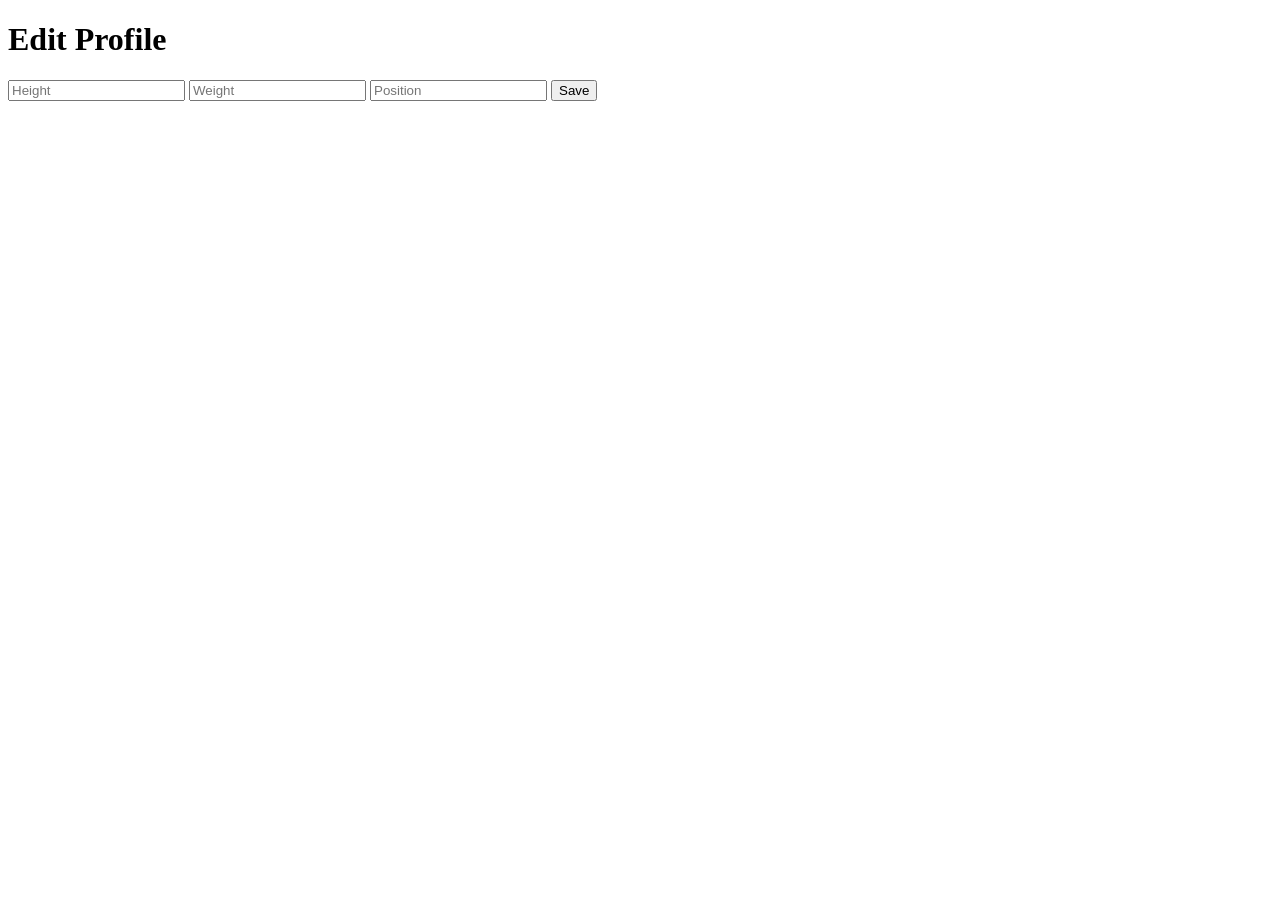
<file: src/main/resources/static/edit-profile.html>
<!DOCTYPE html>
<html>
<head>
    <title>Edit Profile</title>
</head>
<body>

<h1>Edit Profile</h1>

<input id="height" placeholder="Height">
<input id="weight" placeholder="Weight">
<input id="position" placeholder="Position">

<button onclick="updateProfile()">Save</button>

<script>
async function updateProfile() {

    const user = JSON.parse(localStorage.getItem('user'));

    const response = await fetch(
        '/api/players/user/' + user.id
    );

    const player = await response.json();

    await fetch('/api/players/' + player.id, {
        method: 'PUT',
        headers: {
            'Content-Type': 'application/json'
        },
        body: JSON.stringify({
            height: document.getElementById('height').value,
            weight: document.getElementById('weight').value,
            position: document.getElementById('position').value,
            active: true
        })
    });

    alert('Profile Updated');
}
</script>

</body>
</html>
</file>
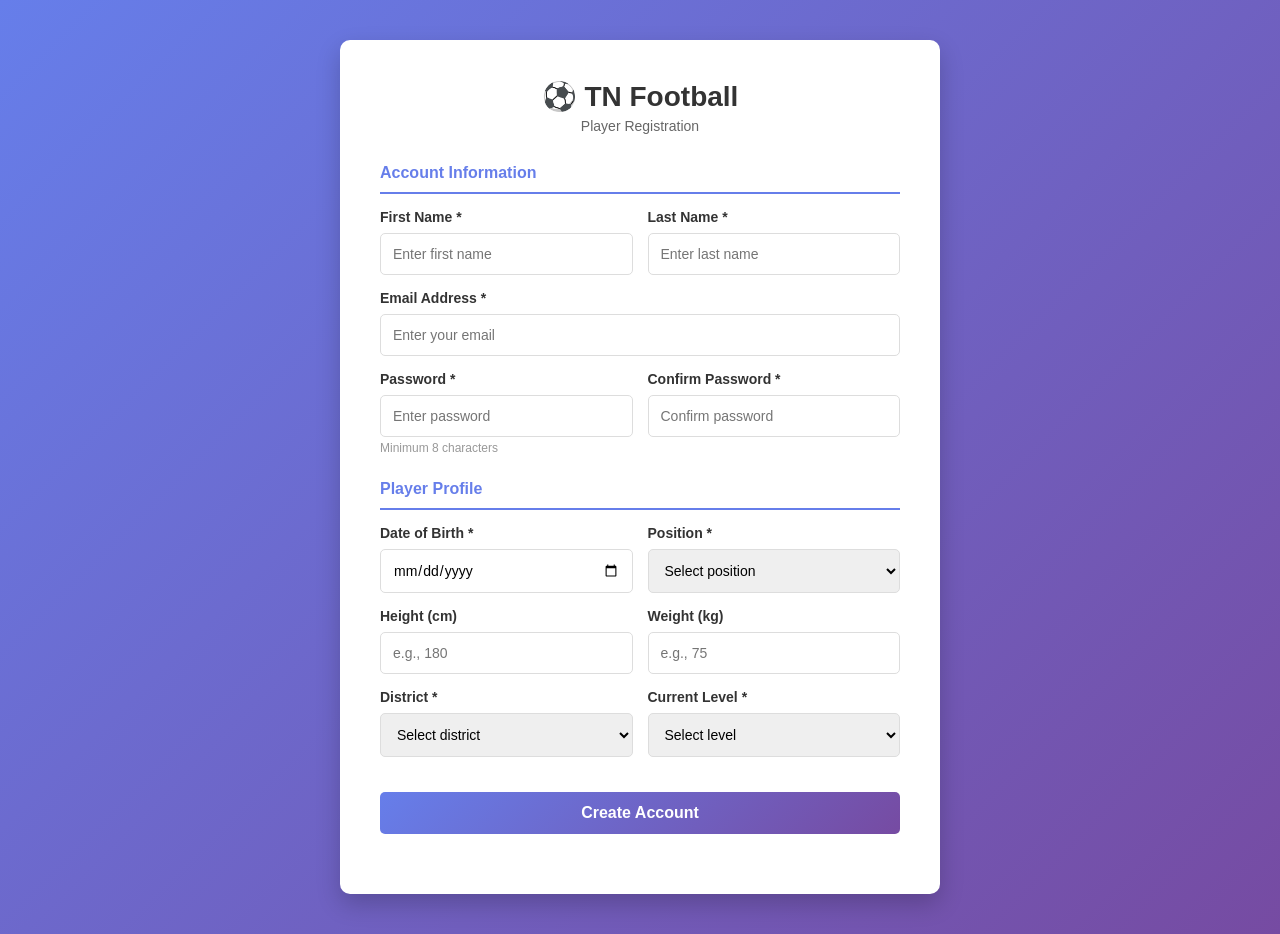
<file: src/main/resources/static/player-registration.html>
<!DOCTYPE html>
<html lang="en">
<head>
    <meta charset="UTF-8">
    <meta name="viewport" content="width=device-width, initial-scale=1.0">
    <title>Player Registration - Tamil Nadu Football Talent Network</title>
    <style>
        * {
            margin: 0;
            padding: 0;
            box-sizing: border-box;
        }
        
        body {
            font-family: 'Segoe UI', Tahoma, Geneva, Verdana, sans-serif;
            background: linear-gradient(135deg, #667eea 0%, #764ba2 100%);
            min-height: 100vh;
            padding: 40px 20px;
        }
        
        .registration-container {
            background: white;
            border-radius: 10px;
            box-shadow: 0 10px 25px rgba(0, 0, 0, 0.2);
            width: 100%;
            max-width: 600px;
            margin: 0 auto;
            padding: 40px;
        }
        
        .logo {
            text-align: center;
            margin-bottom: 30px;
        }
        
        .logo h1 {
            color: #333;
            font-size: 28px;
            margin-bottom: 5px;
        }
        
        .logo p {
            color: #666;
            font-size: 14px;
        }
        
        .form-section-title {
            color: #667eea;
            font-size: 16px;
            font-weight: 600;
            margin-top: 25px;
            margin-bottom: 15px;
            border-bottom: 2px solid #667eea;
            padding-bottom: 10px;
        }
        
        .form-row {
            display: grid;
            grid-template-columns: 1fr 1fr;
            gap: 15px;
            margin-bottom: 15px;
        }
        
        .form-row.full {
            grid-template-columns: 1fr;
        }
        
        .form-group {
            display: flex;
            flex-direction: column;
        }
        
        .form-group label {
            color: #333;
            font-weight: 600;
            font-size: 14px;
            margin-bottom: 8px;
        }
        
        .form-group input,
        .form-group select {
            padding: 12px;
            border: 1px solid #ddd;
            border-radius: 5px;
            font-size: 14px;
            transition: border-color 0.3s;
            font-family: inherit;
        }
        
        .form-group input:focus,
        .form-group select:focus {
            outline: none;
            border-color: #667eea;
            box-shadow: 0 0 5px rgba(102, 126, 234, 0.1);
        }
        
        .form-group small {
            color: #999;
            font-size: 12px;
            margin-top: 4px;
        }
        
        .register-btn {
            width: 100%;
            padding: 12px;
            background: linear-gradient(135deg, #667eea 0%, #764ba2 100%);
            color: white;
            border: none;
            border-radius: 5px;
            font-size: 16px;
            font-weight: 600;
            cursor: pointer;
            transition: transform 0.2s;
            margin-top: 20px;
        }
        
        .register-btn:hover {
            transform: translateY(-2px);
        }
        
        .login-link {
            text-align: center;
            margin-top: 20px;
            color: #666;
            font-size: 14px;
        }
        
        .login-link a {
            color: #667eea;
            text-decoration: none;
            font-weight: 600;
        }
        
        .login-link a:hover {
            text-decoration: underline;
        }
        
        .error-message {
            background: #fee;
            color: #c33;
            padding: 12px;
            border-radius: 5px;
            margin-bottom: 20px;
            display: none;
            font-size: 14px;
        }
        
        .success-message {
            background: #efe;
            color: #3c3;
            padding: 12px;
            border-radius: 5px;
            margin-bottom: 20px;
            display: none;
            font-size: 14px;
        }
    </style>
</head>
<body>
    <div class="registration-container">
        <div class="logo">
            <h1>⚽ TN Football</h1>
            <p>Player Registration</p>
        </div>
        
        <div id="errorMessage" class="error-message"></div>
        <div id="successMessage" class="success-message"></div>
        
        <form id="registrationForm">
            <!-- Account Section -->
            <div class="form-section-title">Account Information</div>
            
            <div class="form-row">
                <div class="form-group">
                    <label for="firstName">First Name *</label>
                    <input type="text" id="firstName" name="firstName" placeholder="Enter first name" required>
                </div>
                <div class="form-group">
                    <label for="lastName">Last Name *</label>
                    <input type="text" id="lastName" name="lastName" placeholder="Enter last name" required>
                </div>
            </div>
            
            <div class="form-row full">
                <div class="form-group">
                    <label for="email">Email Address *</label>
                    <input type="email" id="email" name="email" placeholder="Enter your email" required>
                </div>
            </div>
            
            <div class="form-row">
                <div class="form-group">
                    <label for="password">Password *</label>
                    <input type="password" id="password" name="password" placeholder="Enter password" required>
                    <small>Minimum 8 characters</small>
                </div>
                <div class="form-group">
                    <label for="confirmPassword">Confirm Password *</label>
                    <input type="password" id="confirmPassword" name="confirmPassword" placeholder="Confirm password" required>
                </div>
            </div>
            
            <!-- Player Section -->
            <div class="form-section-title">Player Profile</div>
            
            <div class="form-row">
                <div class="form-group">
                    <label for="dateOfBirth">Date of Birth *</label>
                    <input type="date" id="dateOfBirth" name="dateOfBirth" required>
                </div>
                <div class="form-group">
                    <label for="position">Position *</label>
                    <select id="position" name="position" required>
                        <option value="">Select position</option>
                        <option value="Goalkeeper">Goalkeeper</option>
                        <option value="Defender">Defender</option>
                        <option value="Midfielder">Midfielder</option>
                        <option value="Forward">Forward</option>
                        <option value="Striker">Striker</option>
                    </select>
                </div>
            </div>
            
            <div class="form-row">
                <div class="form-group">
                    <label for="height">Height (cm)</label>
                    <input type="number" id="height" name="height" placeholder="e.g., 180" step="0.1">
                </div>
                <div class="form-group">
                    <label for="weight">Weight (kg)</label>
                    <input type="number" id="weight" name="weight" placeholder="e.g., 75" step="0.1">
                </div>
            </div>
            
            <div class="form-row">
                <div class="form-group">
                    <label for="district">District *</label>
                    <select id="district" name="district" required>
    <option value="">Select district</option>
    <option value="1">Chennai</option>
    <option value="2">Coimbatore</option>
    <option value="3">Madurai</option>
    <option value="4">Salem</option>
    <option value="5">Tiruchirappalli</option>
</select>
                </div>
                <div class="form-group">
                    <label for="playerLevel">Current Level *</label>
                    <select id="playerLevel" name="playerLevel" required>
                        <option value="">Select level</option>
                        <option value="1">Street</option>
                        <option value="2">School</option>
                        <option value="3">College</option>
                        <option value="4">District</option>
                        <option value="5">Academy</option>
                        <option value="6">League</option>
                        <option value="7">Division</option>
                        <option value="8">State</option>
                        <option value="9">Professional</option>
                    </select>
                </div>
            </div>
            
            <button type="submit" class="register-btn">Create Account</button>
        </form>
        
        <div class="login-link">
            <a href="/index.html"></a>
        </div>
    </div>
    
    <script>
        const registrationForm = document.getElementById('registrationForm');
        const errorMessage = document.getElementById('errorMessage');
        const successMessage = document.getElementById('successMessage');
        
        registrationForm.addEventListener('submit', async (e) => {
            e.preventDefault();
            
            const firstName = document.getElementById('firstName').value;
            const lastName = document.getElementById('lastName').value;
            const email = document.getElementById('email').value;
            const password = document.getElementById('password').value;
            const confirmPassword = document.getElementById('confirmPassword').value;
            const dateOfBirth = document.getElementById('dateOfBirth').value;
            const height = document.getElementById('height').value;
            const weight = document.getElementById('weight').value;
            const position = document.getElementById('position').value;
            const district = document.getElementById('district').value;
            const playerLevel = document.getElementById('playerLevel').value;
            
            // Validation
            if (password !== confirmPassword) {
                showError('Passwords do not match');
                return;
            }
            
            if (password.length < 8) {
                showError('Password must be at least 8 characters');
                return;
            }
            
            try {
                // Create user first
                const userResponse = await fetch('/api/auth/register', {
                    method: 'POST',
                    headers: {
                        'Content-Type': 'application/json'
                    },
                    body: JSON.stringify({
                        email: email,
                        password: password,
                        firstName: firstName,
                        lastName: lastName,
                        role: 'PLAYER',
                        active: true
                    })
                });
                
                if (!userResponse.ok) {
                    showError('Failed to create user account');
                    return;
                }

                // Auth response contains token and userId (auto-login)
                const auth = await userResponse.json();

                // Store token and user info similar to login
                localStorage.setItem('token', auth.token);
                localStorage.setItem('user', JSON.stringify({
                    id: auth.userId,
                    email: auth.email,
                    firstName: auth.firstName,
                    lastName: auth.lastName,
                    role: auth.role
                }));

                // Create player profile (include Authorization header)
                const playerResponse = await fetch('/api/players', {
                    method: 'POST',
                    headers: {
                        'Content-Type': 'application/json',
                        'Authorization': 'Bearer ' + auth.token
                    },
                    body: JSON.stringify({
                        user: { id: auth.userId },
                        district: { id: district },
                        playerLevel: { id: playerLevel },
                        dateOfBirth: dateOfBirth,
                        height: height ? parseFloat(height) : null,
                        weight: weight ? parseFloat(weight) : null,
                        position: position,
                        active: true
                    })
                });
                
                if (playerResponse.ok) {
                    showSuccess('Account created successfully! Redirecting to login...');
                    setTimeout(() => {
                       window.location.href = '/index.html';
                    }, 2000);
                } else {
                    showError('Failed to create player profile');
                }
            } catch (error) {
                showError('Error creating account. Please try again.');
            }
        });
        
        function showError(message) {
            errorMessage.textContent = message;
            errorMessage.style.display = 'block';
            successMessage.style.display = 'none';
            setTimeout(() => {
                errorMessage.style.display = 'none';
            }, 5000);
        }
        
        function showSuccess(message) {
            successMessage.textContent = message;
            successMessage.style.display = 'block';
            errorMessage.style.display = 'none';
        }
    </script>
</body>
</html>
</file>
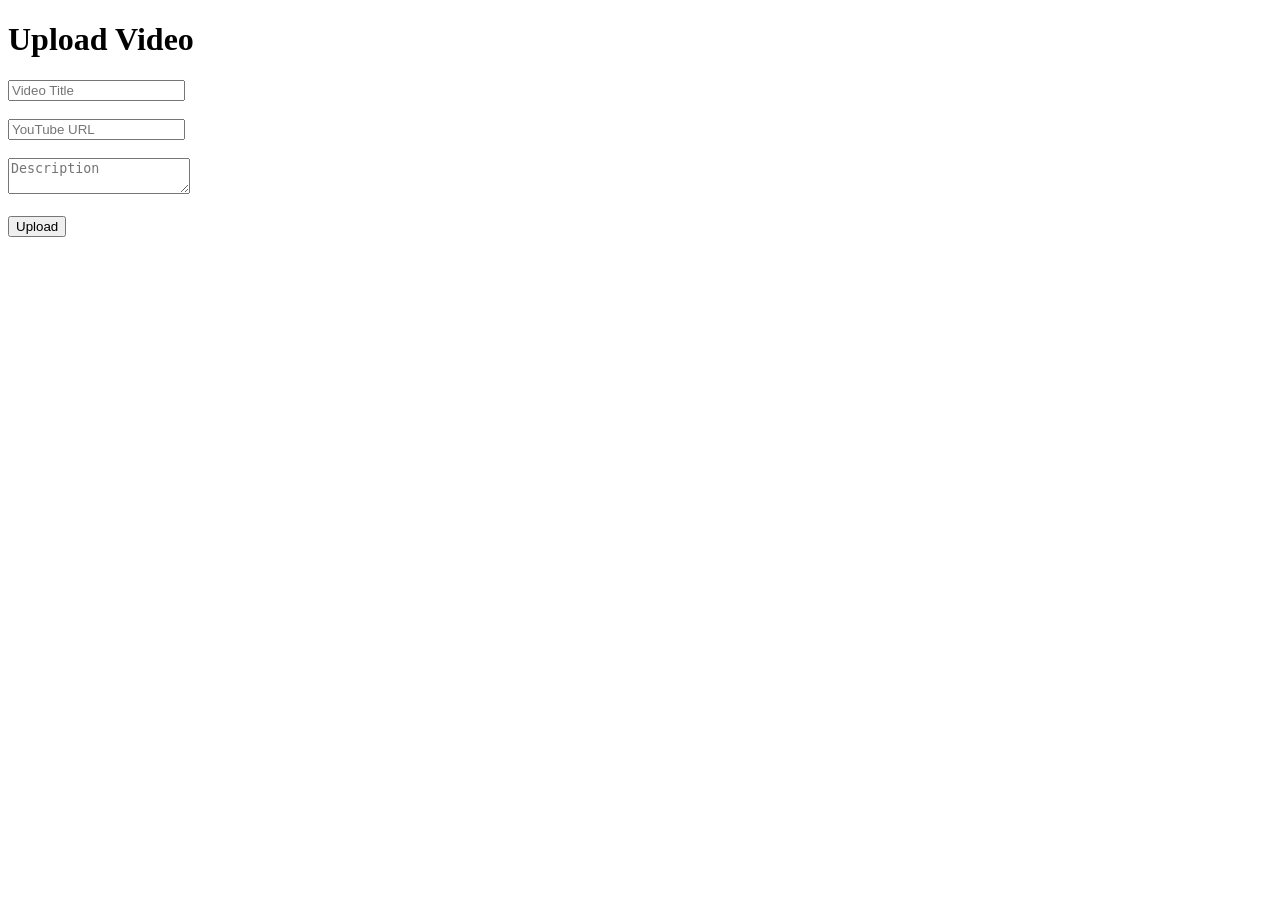
<file: src/main/resources/static/upload-video.html>
<!DOCTYPE html>

<html>
<head>
    <title>Upload Video</title>
</head>
<body>

<h1>Upload Video</h1>

<input id="title" placeholder="Video Title">

<br><br>

<input id="fileUrl" placeholder="YouTube URL">

<br><br>

<textarea id="description" placeholder="Description"></textarea>

<br><br>

<button onclick="uploadVideo()">Upload</button>

<script>

async function uploadVideo() {

    const user = JSON.parse(localStorage.getItem('user'));

    const playerResponse =
        await fetch('/api/players/user/' + user.id);

    const player =
        await playerResponse.json();

    const response = await fetch('/api/videos', {

        method: 'POST',

        headers: {
            'Content-Type': 'application/json'
        },

        body: JSON.stringify({

            title:
                document.getElementById('title').value,

            fileUrl:
                document.getElementById('fileUrl').value,

            description:
                document.getElementById('description').value,

            player: {
                id: player.id
            },

            uploadedBy: {
                id: user.id
            }

        })
    });

    if(response.ok) {
        alert('Video Uploaded');
    } else {
        alert('Upload Failed');
    }
}

</script>

</body>
</html>
</file>
